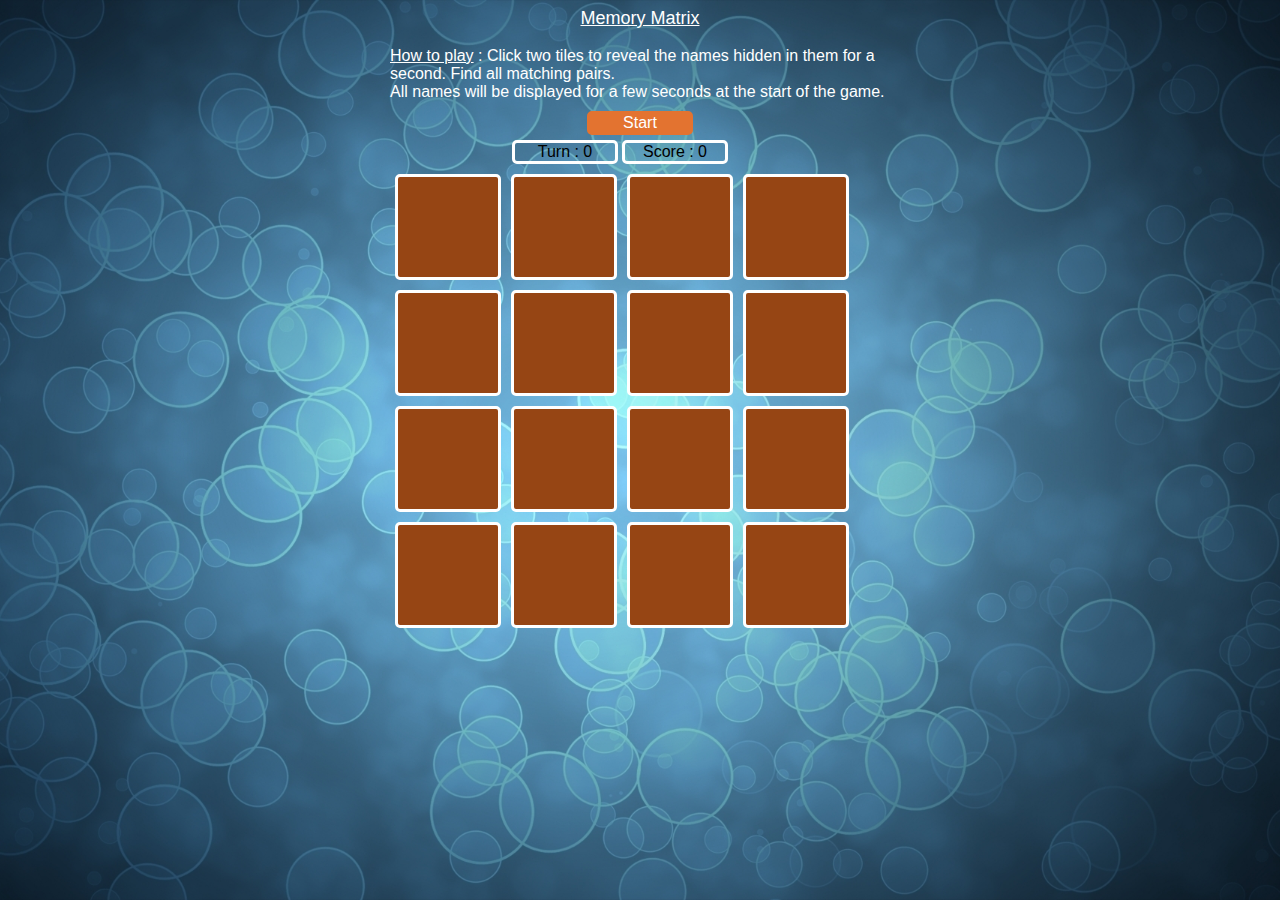
<file: index.html>
<!DOCTYPE html>
<html lang="en">
  <head>
    <meta charset="utf-8">
    
    <meta name="description" content="">
    <meta name="keywords" content="">
	<meta name="viewport" content="width=device-width, user-scalable=no">
	<link rel="stylesheet" type="text/css" href="stylesheet.css">
	<style>
	
	
	</style>
    <title>Memory Matrix</title>    
  </head>
  <body>
  	<script>
      window.fbAsyncInit = function() {
        FB.init({
          appId      : '{your-app-id}',
          xfbml      : true,
          version    : 'v2.0'
        });
      };

      (function(d, s, id){
         var js, fjs = d.getElementsByTagName(s)[0];
         if (d.getElementById(id)) {return;}
         js = d.createElement(s); js.id = id;
         js.src = "//connect.facebook.net/en_US/sdk.js";
         fjs.parentNode.insertBefore(js, fjs);
       }(document, 'script', 'facebook-jssdk'));
    </script>
  		<div class="instruct">
			 <div class="heading"><u>Memory Matrix</u></div>
			 <br><u>How to play</u> : Click two tiles to reveal the names hidden in them for a second. Find all matching pairs.<br>All names will be displayed for a few seconds at the start of the game.
		</div>
  		<div class="start">Start</div><div style="width:260px; margin-left:auto; margin-right:auto;"><div class="turn">Turn : 0</div>
		<div class="turn">Score : 0</div></div>		
  		<div class="board">
			 <div class="row">
			 	  <div class="tile">0</div>
			 	  <div class="tile">0</div>
			 	  <div class="tile">0</div>
			 	  <div class="tile">0</div>
			 	  
			 </div>
			 <div class="row">
			 	  <div class="tile">0</div>
			 	  <div class="tile">0</div>
			 	  <div class="tile">0</div>
			 	  <div class="tile">0</div>
			 	  
			 </div>
			 <div class="row">
			 	  <div class="tile">0</div>
			 	  <div class="tile">0</div>
			 	  <div class="tile">0</div>
			 	  <div class="tile">0</div>
			 	  
			 </div>
			 <div class="row">
			 	  <div class="tile">0</div>
			 	  <div class="tile">0</div>
			 	  <div class="tile">0</div>
			 	  <div class="tile">0</div>
			 	  
			 </div>
			 
			 	   
		</div>
		<div class="fb-like" data-href="https://apoorvnandan.github.io/memorymatrix/" data-width="100" data-layout="standard" data-action="like" data-show-faces="true" data-share="true"></div>
		<script src="https://ajax.googleapis.com/ajax/libs/jquery/1.11.1/jquery.min.js"></script>
		<script>
		var names = ["ELEPHANT","ELEPHANT","LION","LION","TIGER","TIGER","DOG","DOG","CAT","CAT","MOUSE","MOUSE","SNAKE","SNAKE","WOLF","WOLF"];
		var numTiles=16;
		function shuffle(o){
    			 for(var j, x, i = o.length; i; j = Math.floor(Math.random() * i), x = o[--i], o[i] = o[j], o[j] = x);
    			 return o;
				 };
		var list1 = shuffle(names);
		//var list2 = shuffle(list1);
		var choice1 = -1,
			choice2 = -1,
			turns=0,
			score=0,
			match=0;
			
		$(".start").click(function() {
									 list1=shuffle(names);
									 $('.tile').click(false);
									 choice1=-1;choice2=-1;
									  var ele = document.getElementsByClassName('tile');
									  for(var i=0;i<16;i++) {
									 		 ele[i].innerHTML = list1[i];
											 ele[i].style.color="White";
										}
									
									 setTimeout( function() {
									 var ele = document.getElementsByClassName('tile');
									  for(var i=0;i<16;i++) {
									 		 ele[i].innerHTML = "0";
											 ele[i].style.color="transparent";
										}
									$('.tile').click(true); 
									 },4000);
									 
									 var ele = document.getElementsByClassName('start');
							   ele[0].innerHTML = "Restart";
							   ele=document.getElementsByClassName('turn');
							   ele[0].innerHTML="Turn : 0";
							   ele[1].innerHTML="Score : 0";
		
		});
			
		$(".tile").click(function() {
									var index = $(".tile").index(this);
										
										$(this).html(list1[index]);
										
									    $(this).css('color','White');
										
									
									if(choice1==-1) choice1 = index;
									else choice2 = index;
									if(choice2!=-1) {
													var ele=document.getElementsByClassName('turn');
				 									ele[0].innerHTML = "Wait";
													$('.tile').click(false);
													setTimeout(function(){
														  
														  				  
																		  checkMatch();
																		  checkEnd();
																		  $('.tile').click(true);									  					  
									
														  }, 1000);
													
									}
		});
		function checkMatch() {
				 var ele=document.getElementsByClassName('tile');
				 if(ele[choice1].innerHTML==ele[choice2].innerHTML){
				 													score+=(20-turns)*10;
																	match++;
				 }
				 else {
				 	  var ele=document.getElementsByClassName('tile');
																		  ele[choice1].innerHTML = "0";
																		  ele[choice1].style.color="transparent";					
																		  ele[choice2].innerHTML = "0";
																		  ele[choice2].style.color="transparent";
																		  
				 }
				 choice1=-1;
				 choice2=-1;
				 turns++;
				 ele=document.getElementsByClassName('turn');
				 ele[0].innerHTML = "Turn : "+turns;
				 ele[1].innerHTML = "Score : "+score;
		}
		
		function checkEnd() {
		
				 if(match==(numTiles/2)) {
				 			   //score=(100-turns)*10;
							   //alert("You won! Your score is "+score);
							   var ele=document.getElementsByClassName('turn');
							   ele[0].innerHTML = "YOU WIN!!";
				 }		 
		
		}
		</script>
  </body>
</html>
</file>
<file: stylesheet.css>
html { 
  background: url(textured-live-wallpaper.png) no-repeat center center fixed; 
  -webkit-background-size: cover;
  -moz-background-size: cover;
  -o-background-size: cover;
  background-size: cover;
}

body {
     background-color:transparent;
     font-family:sans-serif;
 }
 
 .heading{
 text-align:center;
 font-size:large;
  }
 
.start {
       border-radius:5px;
       width:100px;
       margin-left:auto;
       margin-right:auto;
       border:solid #e37330;
       background-color:#e37330;
       color:White;
       text-align:center;
       margin-bottom:5px;
       
 }
 .start:hover {
              background-color:White;
              color:#e37330;
  }
.board {
       margin-left:auto;
       margin-right:auto;
       width:500px;
       border-radius:5px;
                         
       padding:0px;
       clear:both;
 }
 .row {
      
      float:left;
      padding:0%;       
  }
 .tile {
       width:100px;
       height:100px;
       margin:5px;
       border-radius:5px;
       background-color:#964514;
       float:left;
       border:solid White;
       color:transparent;
       text-align:center;
       line-height: 100px;
       
  }
  .tile:hover {
              background-color:#e37330;
   }
   
   .turn {
         width:100px;
         text-align:center;
         border-radius:5px;
         border:solid White;
         margin-left:2px;
         margin-right:2px;;
         margin-bottom:5px;
         float:left;
    }
    
    .instruct {
         width:500px;
         text-align:left;
         border-radius:5px;
         margin-bottom:10px;
         margin-left:auto;
         margin-right:auto;
         color:White;
    }
</file>
